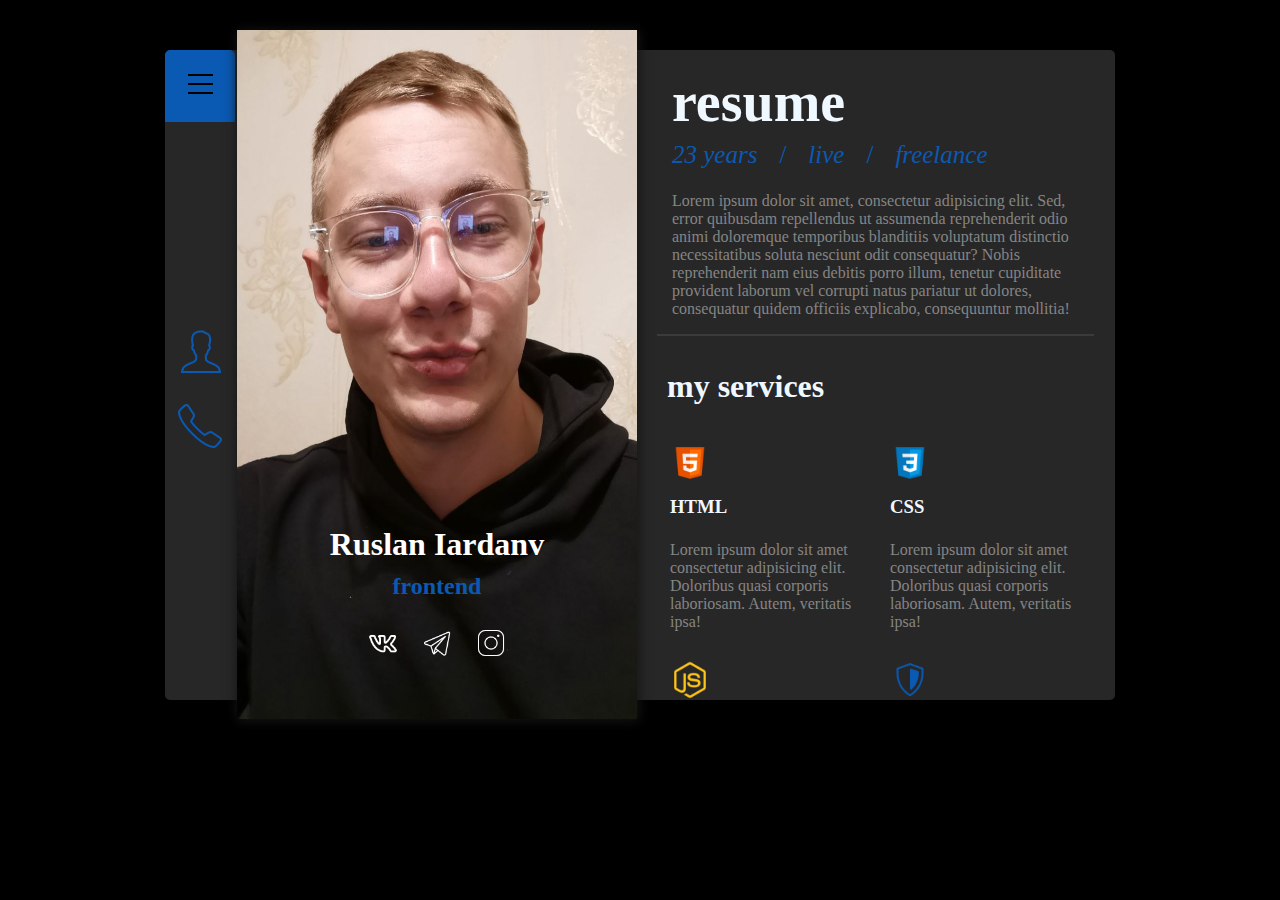
<file: index.html>
<!DOCTYPE html>
<html lang="ru">
  <head>
    <meta charset="UTF-8" />
    <meta name="viewport" content="width=device-width, initial-scale=1.0" />
    <title>Resume Iardanv</title>
    <link rel="stylesheet" href="styelin.css" />
    <link rel="stylesheet" href="media.css" />
  </head>
  <body>
    <div class="conteiner">
      <div class="left-nav">
        <nav class="menu-left">
          <div class="pos-m-botton">
            <div>
              <span class="main-botton"></span>
              <span class="main-botton"></span>
              <span class="main-botton"></span>
            </div>
          </div>
          <div class="sty-li dloc-nav">
            <ul class="sty-li">
              <li>
                <a href="index.html"
                  ><img src="icons8-пользователь-50.png" alt=""
                /></a>
              </li>
              <li>
                <a href="abaut.html"
                  ><img src="icons8-телефон-50.png" alt=""
                /></a>
              </li>
            </ul>
          </div>
        </nav>
      </div>
      <div class="photo-mi">
        <img class="photo" src="photo_2023-06-21_04-05-05.jpg" alt="мое фото" />
        <h2 class="naem">Ruslan Iardanv</h2>
        <h4 class="job">frontend</h4>
        <div class="social">
          <ul class="social-icons-1">
            <li>
              <a href="#"
                ><i class="vkon"></i>
                <img src="icons8-вконтакте-48.png" class="vkont"
              /></a>
            </li>
            <li>
              <a href="#"
                ><i class="telegram"></i>
                <img src="icons8-телеграмма-app-50.png" alt=""
              /></a>
            </li>
            <li>
              <a href="#"
                ><i class="instagram"></i>
                <img src="icons8-instagram-50.png" alt=""
              /></a>
            </li>
          </ul>
        </div>
      </div>
      <section class="owerflow">
        <div class="ower-siz">
          <h2>resume</h2>
          <div class="user">
            <p><em>23 years</em></p>
            <p>/</p>
            <p><em>live</em></p>
            <p>/</p>
            <p><em>freelance</em></p>
          </div>
          <div class="discrip">
            <p>
              Lorem ipsum dolor sit amet, consectetur adipisicing elit. Sed,
              error quibusdam repellendus ut assumenda reprehenderit odio animi
              doloremque temporibus blanditiis voluptatum distinctio
              necessitatibus soluta nesciunt odit consequatur? Nobis
              reprehenderit nam eius debitis porro illum, tenetur cupiditate
              provident laborum vel corrupti natus pariatur ut dolores,
              consequatur quidem officiis explicabo, consequuntur mollitia!
            </p>
          </div>
          <hr />
        </div>
        <div class="user-option">
          <h3 class="txt-siz">my services</h3>
          <table class="bloc-user">
            <tr>
              <td><img src="icons8-html-50.png" alt="" /></td>
              <td><img src="icons8-css-50.png" alt="" /></td>
            </tr>
            <tr>
              <td><h3>HTML</h3></td>
              <td><h3>CSS</h3></td>
            </tr>
            <tr>
              <td class="color-txt">
                Lorem ipsum dolor sit amet consectetur adipisicing elit.
                Doloribus quasi corporis laboriosam. Autem, veritatis ipsa!
              </td>
              <td class="color-txt">
                Lorem ipsum dolor sit amet consectetur adipisicing elit.
                Doloribus quasi corporis laboriosam. Autem, veritatis ipsa!
              </td>
            </tr>
            <tr class="top-marg">
              <td><img src="icons8-node-js-50.png" alt="" /></td>
              <td><img src="icons8-щит-50.png" alt="" /></td>
            </tr>
            <tr>
              <td><h3>java script</h3></td>
              <td><h3>data security</h3></td>
            </tr>
            <tr>
              <td class="color-txt">
                Lorem ipsum dolor sit amet consectetur adipisicing elit.
                Doloribus quasi corporis laboriosam. Autem, veritatis ipsa!
              </td>
              <td class="color-txt">
                Lorem ipsum dolor sit amet consectetur adipisicing elit.
                Doloribus quasi corporis laboriosam. Autem, veritatis ipsa!
              </td>
            </tr>
          </table>
        </div>
      </section>
    </div>
  </body>
</html>
</file>
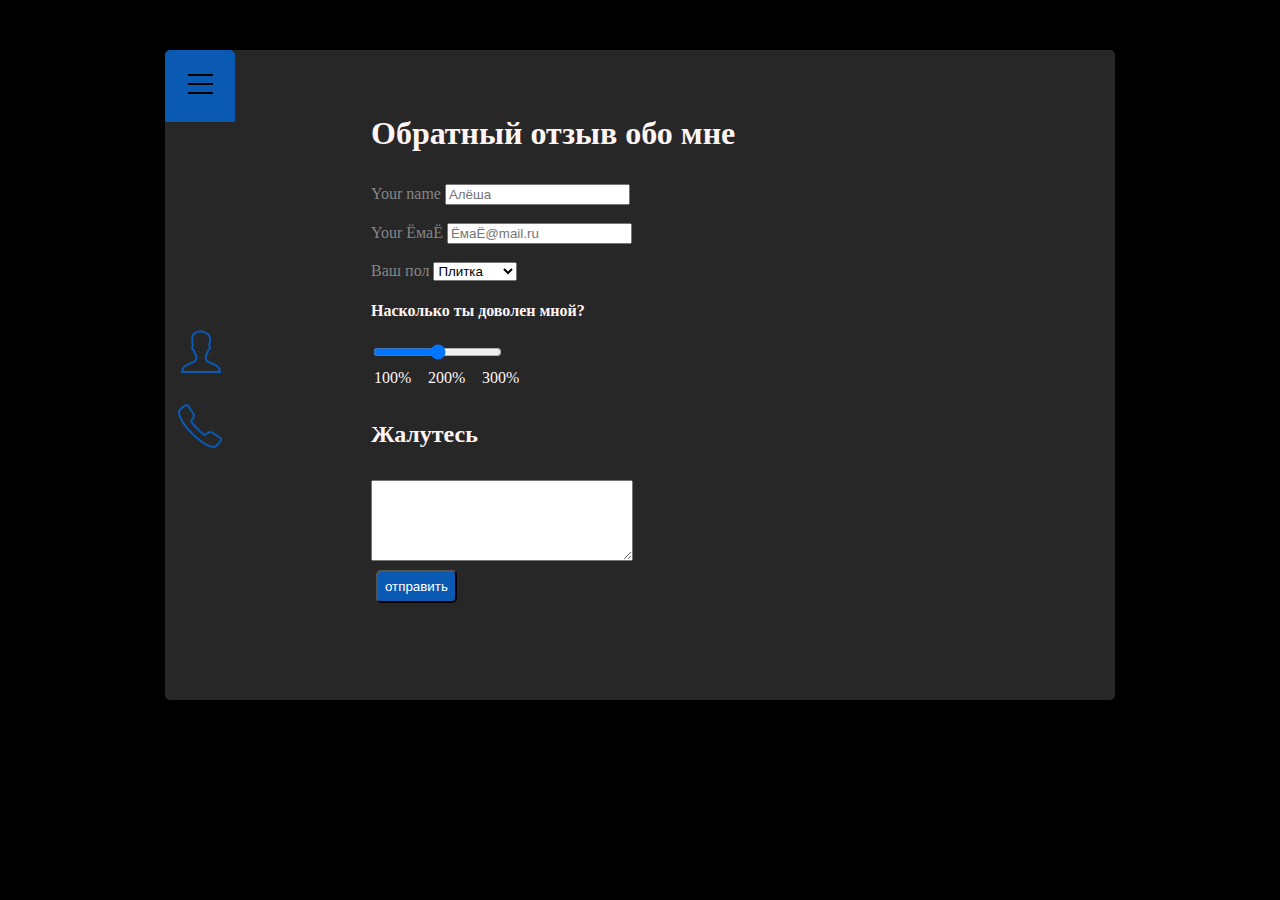
<file: abaut.html>
<!DOCTYPE html>
<html lang="ru">
  <head>
    <meta charset="UTF-8" />
    <meta name="viewport" content="width=device-width, initial-scale=1.0" />
    <title>Resume Iardanv</title>
    <link rel="stylesheet" href="styelin.css" />
    <link rel="stylesheet" href="media.css" />
  </head>
  <body>
    <div class="conteiner">
      <div class="left-nav">
        <nav class="menu-left">
          <div class="pos-m-botton">
            <div>
              <span class="main-botton"></span>
              <span class="main-botton"></span>
              <span class="main-botton"></span>
            </div>
          </div>
          <div class="sty-li">
            <ul class="sty-li">
              <li>
                <a href="index.html"
                  ><img src="icons8-пользователь-50.png" alt=""
                /></a>
              </li>
              <li>
                <a href=""><img src="icons8-телефон-50.png" alt="" /></a>
              </li>
            </ul>
          </div>
        </nav>
      </div>
      <div class="card">
        <h3>Обратный отзыв обо мне</h3>
        <form>
          <label for="name">Your name</label>
          <input type="text" id="name" placeholder="Алёша" /><br /><br />
          <label for="email">Your ЁмаЁ</label>
          <input
            type="email"
            id="email"
            placeholder="ЁмаЁ@mail.ru"
          /><br /><br />
          <label for="sex">Ваш пол</label>
          <select id="sex">
            <option value="1">Ломинат</option>
            <option value="2">Паркет</option>
            <option value="3" selected>Плитка</option>
            <option value="4">Линолиум</option>
          </select>
          <h4>Насколько ты доволен мной?</h4>
          <table>
            <tr>
              <input type="range" min="10" max="30" step="10" />
            </tr>
            <tr>
              <td style="width: 50px">100%</td>
              <td style="width: 50px">200%</td>
              <td style="width: 50px">300%</td>
            </tr>
          </table>
          <h4 style="font-size: 1.5em">Жалутесь</h4>
          <textarea cols="30" rows="5"></textarea><br />
          <input type="submit" value="отправить" class="boton" />
        </form>
      </div>
    </div>
  </body>
</html>
</file>
<file: styelin.css>
body {
  background: black;
}
.conteiner {
  position: relative;
  margin: auto;
  width: 950px;
  height: 650px;
  background: rgb(40, 39, 39);
  border-radius: 5px;
  margin-top: 50px;
}
.left-nav {
  height: 100%;
  position: relative;
  width: 70px;
  /* border: 1px solid darkblue; */
}
.pos-m-botton {
  /* width: 100%; */
  height: 70px;
  border: 1px solid #0a59b3;
  background: #0a59b3;
  border-radius: 5px 5px 0px 0px;
}
.main-botton {
  width: 25px;
  height: 2px;
  background-color: rgb(0, 0, 0);
  display: block;
  margin: 7px;
}
.pos-m-botton div {
  margin: 23px 15px;
}
.photo-mi {
  width: 400px;
  position: absolute;
  left: 72px;
  top: -20px;
  height: 106%;
  background: rgb(37, 37, 37);
  line-height: 10px;
}
.photo {
  display: block;
  /* position: relative; */
  height: 100%;
  width: 400px;
  box-shadow: 1px 1px 11px 1px rgb(21, 21, 21);
}
.naem,
.job {
  color: rgb(255, 255, 255);
  display: flex;
  position: relative;
  top: -30%;
  justify-content: center;
  align-items: center;
  z-index: 10;
}
.naem {
  font-size: 2em;
}
.job {
  font-size: 1.5em;
  color: #0a59b3;
}
.social {
  display: flex;
  position: relative;
  top: -33%;
  justify-content: center;
  align-items: center;
  left: -20px;
}
.social-icons-1 {
  list-style: none;
}
.social-icons-1 li {
  display: inline;
}
.social-icons-1 img {
  width: 30px;
  height: 30px;
  margin: 10px;
}
.social-icons-1 img:hover {
  padding: 3px;
  border: solid 1px #0a59b3;
  transition: 0.3s;
  border-radius: 10px;
  background: #0a59b3;
}
.owerflow {
  overflow: scroll;
  height: 100%;
  width: 477px;
  position: absolute;
  top: 0px;
  left: 472px;
  overflow-x: hidden;
  color: aliceblue;
}
.owerflow::-webkit-scrollbar {
  width: 5px;
  background: rgb(37, 37, 37);
  border-radius: 5px;
}
.ower-siz {
  margin: 20px;
}
.owerflow::-webkit-scrollbar-thumb {
  background-color: rgb(58, 58, 58);
  border-radius: 20px;
  /* border: 1px solid rgb(0, 128, 255); */
  height: 50px;
}
.ower-siz h2 {
  font-size: 3.5em;
  margin: 0px 0px 0px 15px;
  padding: 0;
}
.user {
  display: flex;
  color: #0a59b3;
  align-items: center;
}
.user p {
  margin: 7px;
  margin-left: 15px;
  font-size: 25px;
}
.discrip p {
  margin-left: 15px;
  color: #848585;
}
hr {
  border: 0.1px solid rgb(59, 59, 59);
}
.bloc-user {
  padding-right: 5px;
}
.user-option {
  margin-left: 30px;
}
.bloc-user img {
  width: 40px;
  margin-top: 25px;
}
.txt-siz {
  font-size: 2em;
  margin-bottom: 10px;
}
.bloc-user h3 {
  margin-top: 5px;
}
.bloc-user tr:nth-child(3),
.bloc-user tr:nth-child(6) {
  color: #848585;
}
.bloc-user tr img:nth-child() {
  width: 40px;
}

.sty-li {
  list-style: none;
  margin: 5px;
  padding: 0;
  position: relative;
  top: 90px;
}
.sty-li img {
  margin-top: 20px;
}
.sty-li img:hover {
  padding: 2px;
  border: solid 1px #0a59b3;
  transition: 0.2s;
  border-radius: 10px;
  background: #021429;
  position: relative;
  left: -5px;
}
.card {
  color: rgb(255, 245, 245);
  background: rgb(40, 39, 39);
  position: absolute;
  /* border: #0a59b3 solid 1px; */
  top: 33px;
  left: 206px;
}
.boton {
  padding: 7px;
  background: #0a59b3;
  margin: 5px;
  color: #ffffff;
  border-radius: 5px;
}
.boton:hover {
  cursor: pointer;
  padding: 9px;
  color: black;
}
.card h3 {
  font-size: 2em;
}
.card label {
  color: #848585;
}
</file>
<file: media.css>
@media (max-width: 450px) {
  .conteiner {
    position: relative;
    /* margin: auto; */
    width: 100%;
    height: 100%;
    background: rgb(40, 39, 39);
    margin-top: 0;
  }
  .left-nav {
    height: 70px;
    /* position: relative; */
    width: 100%;
    margin-top: 0;
  }

  .sty-li {
    list-style: none;
    display: flex;
    position: absolute;
    /* background: white; */
    top: -10px;
    left: 121px;
  }
  .sty-li img {
    margin-right: 20px;
    background: rgb(39, 39, 86);
    border-radius: 10px;
  }
  .photo-mi {
    width: 100%;
    height: 400px;
    position: absolute;
    left: 0px;
    top: 80px;

    background: rgb(37, 37, 37);
    line-height: 10px;
  }
  .photo {
    position: relative;
    border-radius: 5px;
  }
  .social {
    display: flex;
    position: relative;
    top: -45%;
    justify-content: center;
    align-items: center;
    left: -20px;
  }
  .social-icons-1 {
    list-style: none;
  }

  .naem,
  .job {
    top: -35%;
  }
  .owerflow {
    height: 500px;
    width: 418px;
    position: absolute;
    top: 497px;
    left: -27px;
    overflow-x: hidden;
    color: aliceblue;
  }
  .card {
    top: 89px;
    left: 12px;
    background: none;
  }
}
</file>
